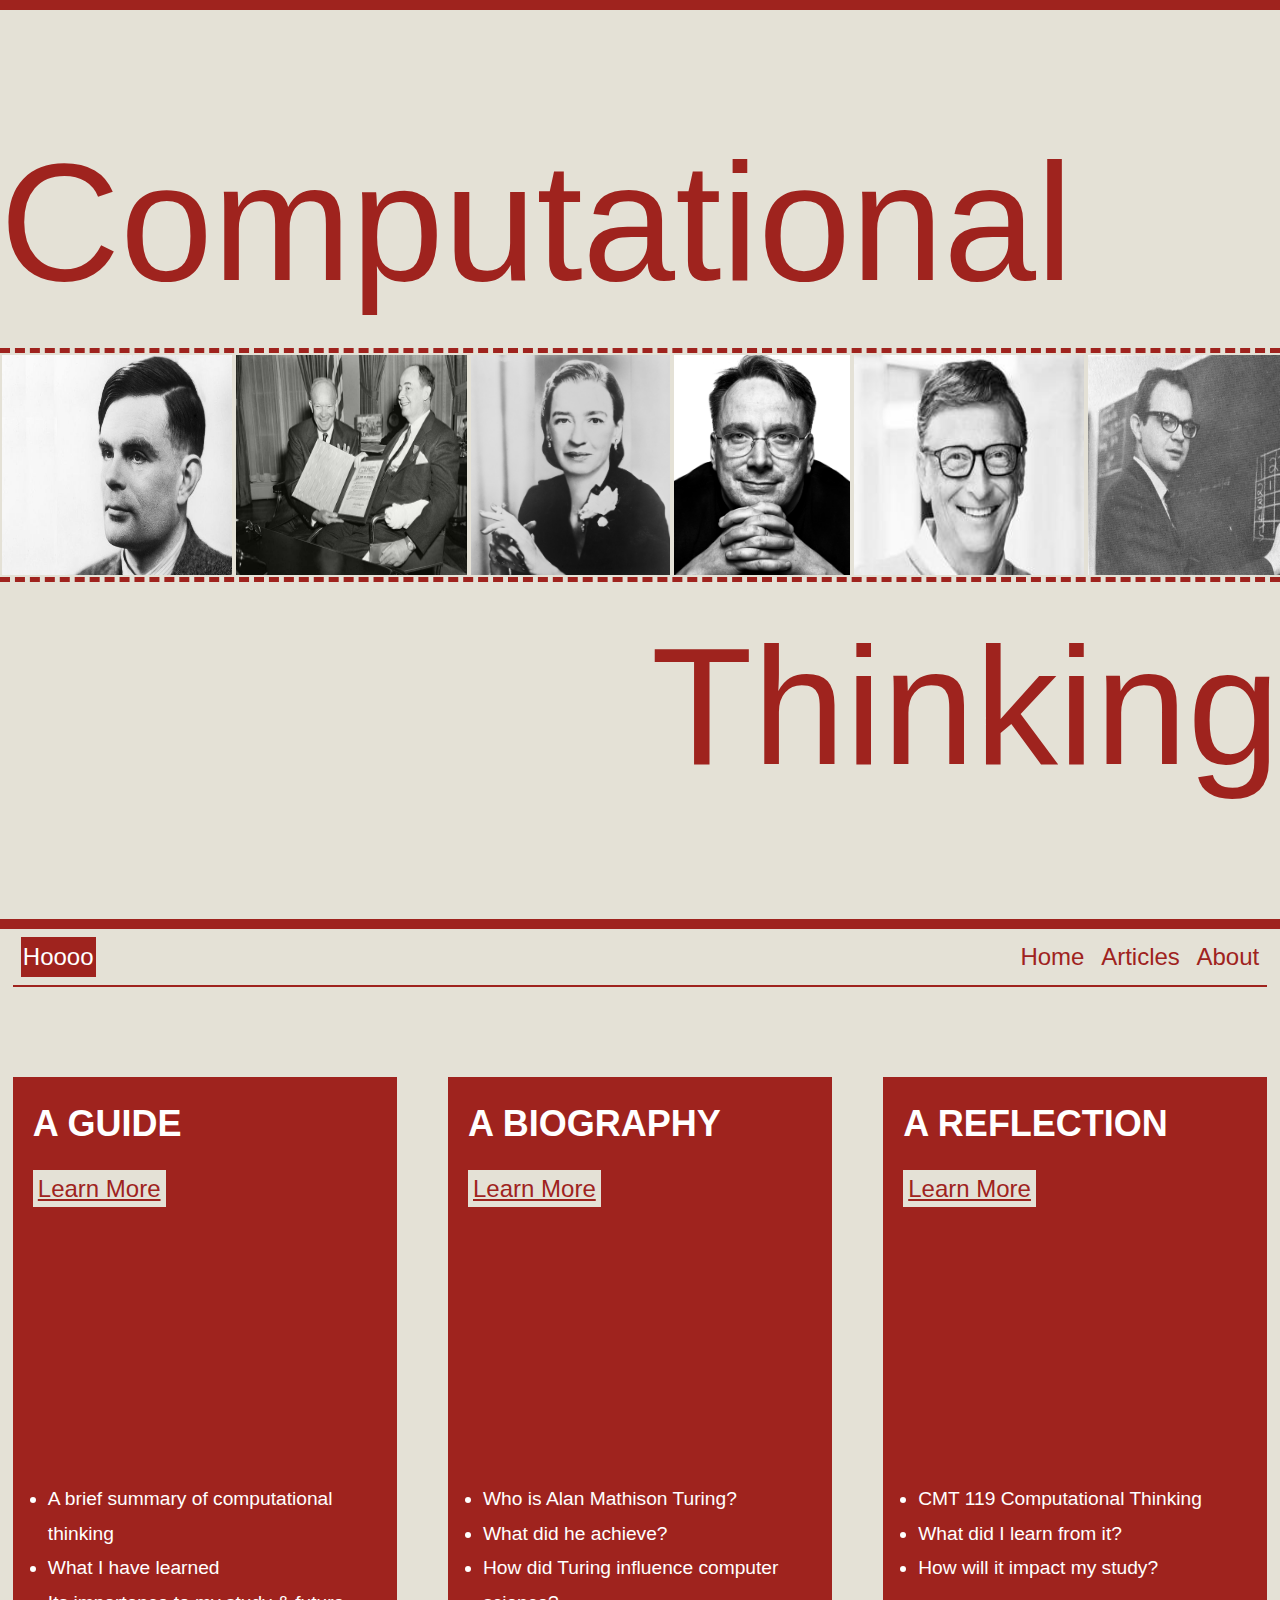
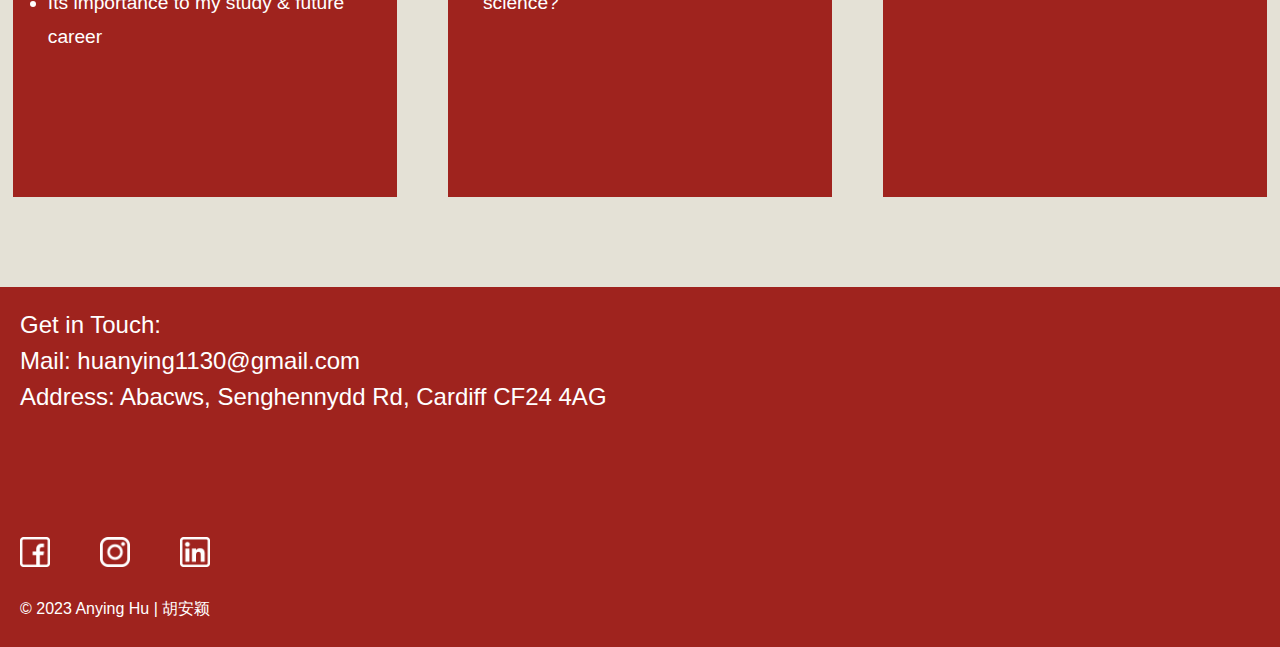
<file: index.html>
<!DOCTYPE html>
<html lang="en">
  <head>
    <link href="style.css" rel="stylesheet" />
    <meta charset="UTF-8" />
    <meta name="viewport" content="width=device-width, initial-scale=1.0" />
    <title>Document</title>
  </head>
  <body>
    <!-- bigpage -->
    <!-- <div class="test">test</div> -->
    <div class="bigpage">
      <div class="big-com-container">
        <div class="big-computational">Computational</div>
      </div>
      <div class="big-image">
        <img src="img/home/bigpage-01.jpeg" class="big-img1" />
        <img src="img/home/bigpage-02.jpeg" class="big-img2" />
        <img src="img/home/bigpage-03.jpeg" class="big-img3" />
        <img src="img/home/bigpage-04.jpeg" class="big-img4" />
        <img src="img/home/bigpage-05.jpeg" class="big-img5" />
        <img src="img/home/bigpage-06.png" class="big-img6" />
      </div>
      <div class="big-thinking">Thinking</div>
    </div>

    <!-- header -->
    <div class="header-plus">
      <header class="header">
        <div class="header-ho">Hoooo</div>
        <nav class="header-right">
          <a href="index.html" class="header-home">Home</a>
          <a href="articles.html" class="header-articles">Articles</a>
          <a href="about.html" class="header-about">About</a>
        </nav>
      </header>
    </div>

    <!-- articles -->
    <div class="articles">
      <div class="article-box">
        <h2>A GUIDE</h2>
        <a href="article1.html">Learn More</a>
        <ul class="article-describe">
          <li>A brief summary of computational thinking</li>
          <li>What I have learned</li>
          <li>Its importance to my study & future career</li>
        </ul>
      </div>
      <div class="article-box">
        <h2>A BIOGRAPHY</h2>
        <a href="article2.html">Learn More</a>
        <ul class="article-describe">
          <li>Who is Alan Mathison Turing?</li>
          <li>What did he achieve?</li>
          <li>How did Turing influence computer science?</li>
         </ul>
      </div>
      <div class="article-box">
        <h2>A REFLECTION</h2>
        <a href="article3.html">Learn More</a>
        <ul class="article-describe">
          <li>CMT 119 Computational Thinking</li>
          <li>What did I learn from it?</li>
          <li>How will it impact my study?</li>
        </ul>
      </div>
    </div>

    <!-- footer -->
    <footer class="footer">
      <div class="footer-main">
        <div class="footer-mail">
          <p>Get in Touch:</p>
          <p>Mail: huanying1130@gmail.com</p>
          <p>Address: Abacws, Senghennydd Rd, Cardiff CF24 4AG</p>
        </div>
        <div class="footer-logos">
          <a href="https://www.facebook.com/hu.anying.739"><img src="img/footer/facebook.png"/></a>
          <a href="https://www.instagram.com/annyhuuuuu/"><img src="img/footer/instagram.png"/></a>
          <a href="https://polite-taffy-2f3d79.netlify.app/"><img src="img/footer/linkedin.png"/></a>
        </div>
      </div>
      <div class="footer-footer">© 2023 Anying Hu | 胡安颖</div>
    </footer>
  </body>
</html>
</file>
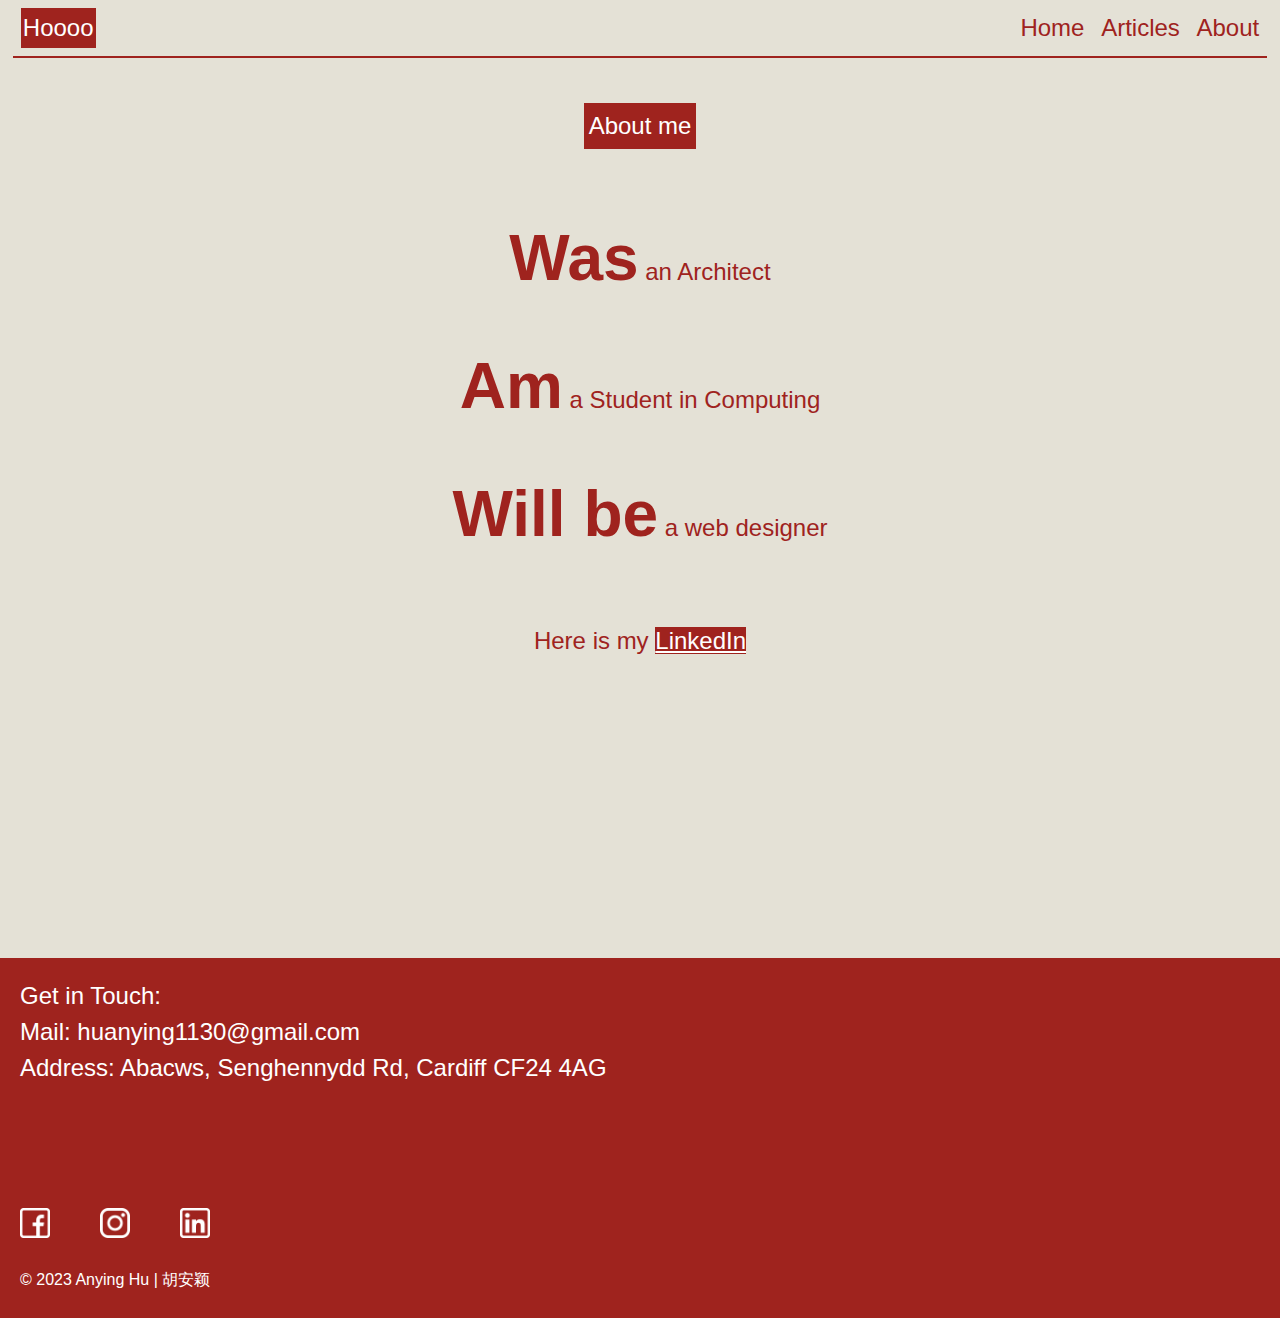
<file: about.html>
<!DOCTYPE html>
<html lang="en">
  <head>
    <link href="style.css" rel="stylesheet" />
    <meta charset="UTF-8" />
    <meta name="viewport" content="width=device-width, initial-scale=1.0" />
    <title>Document</title>
  </head>
  <body>
    <!-- header -->
    <div class="header-plus">
      <header class="header">
        <div class="header-ho">Hoooo</div>
        <nav class="header-right">
          <a href="index.html" class="header-home">Home</a>
          <a href="articles.html" class="header-articles">Articles</a>
          <a href="about.html" class="header-about">About</a>
        </nav>
      </header>
    </div>

    <!-- About me -->
    <div class="about">
      <p class="about-me">About me</p>
      <div class="about-describe">
        <p><strong class="about-time">Was</strong> an Architect</p>
        <p><strong class="about-time">Am</strong> a Student in Computing</p>
        <p><strong class="about-time">Will be</strong> a web designer</p>
      </div>
      <div class="about-here">
        <p>
          Here is my
          <a
            href="https://www.linkedin.com/in/anny-hu-09380a271/"
            class="about-linkin"
            >LinkedIn</a
          >
        </p>
      </div>
    </div>

    <!-- footer -->
    <footer class="footer">
      <div class="footer-main">
        <div class="footer-mail">
          <p>Get in Touch:</p>
          <p>Mail: huanying1130@gmail.com</p>
          <p>Address: Abacws, Senghennydd Rd, Cardiff CF24 4AG</p>
        </div>
        <div class="footer-logos">
          <a href="https://www.facebook.com/hu.anying.739"
            ><img src="img/footer/facebook.png"
          /></a>
          <a href="https://www.instagram.com/annyhuuuuu/"
            ><img src="img/footer/instagram.png"
          /></a>
          <a href="https://www.linkedin.com/in/anny-hu-09380a271/"
            ><img src="img/footer/linkedin.png"
          /></a>
        </div>
      </div>
      <div class="footer-footer">© 2023 Anying Hu | 胡安颖</div>
    </footer>
  </body>
</html>
</file>
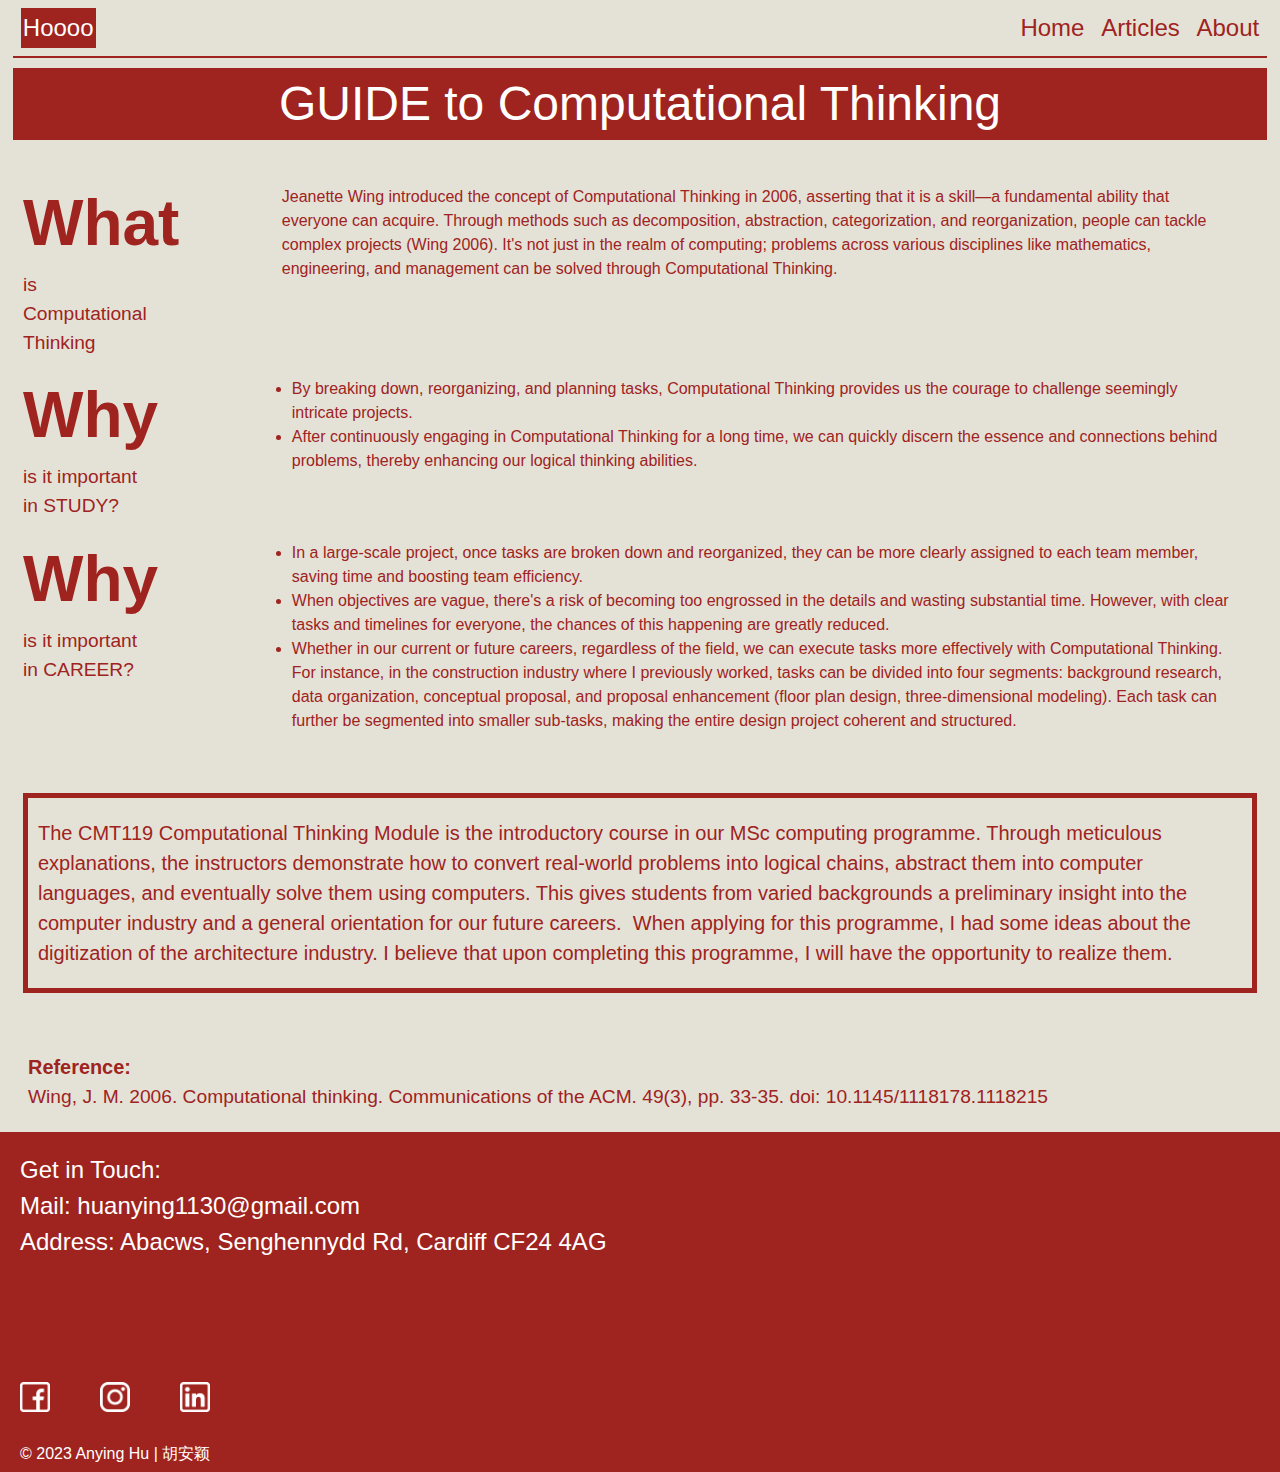
<file: article1.html>
<!DOCTYPE html>
<html lang="en">
  <head>
    <link href="style1.css" rel="stylesheet" />
    <meta charset="UTF-8" />
    <meta name="viewport" content="width=device-width, initial-scale=1.0" />
    <title>Document</title>
  </head>
  <body>
    <!-- header -->
    <div class="header-plus">
      <header class="header">
        <div class="header-ho">Hoooo</div>
        <nav class="header-right">
          <a href="index.html" class="header-home">Home</a>
          <a href="articles.html" class="header-articles">Articles</a>
          <a href="about.html" class="header-about">About</a>
        </nav>
      </header>
    </div>

    <!-- article1-main -->
    <div class="a-main-plus">
      <div class="a-main">
        <div class="a-main-header">GUIDE to Computational Thinking</div>
        <div class="a-main-section">
          <div class="a-main-sectiontitle">
            <p>What</p>
            <p>is</p>
            <p>Computational</p>
            <p>Thinking</p>
          </div>
          <div class="a-main-sectiontext">
              Jeanette Wing introduced the concept of Computational Thinking in 2006, asserting that it is a skill—a fundamental ability that everyone can acquire. Through methods such as decomposition, abstraction, categorization, and reorganization, people can tackle complex projects (Wing 2006). It's not just in the realm of computing; problems across various disciplines like mathematics, engineering, and management can be solved through Computational Thinking.
          </div>
        </div>
        <div class="a-main-section">
          <div class="a-main-sectiontitle">
            <p>Why</p>
            <p>is it important</p>
            <p>in STUDY?</p>
          </div>
          <div class="a-main-sectiontext">
            <ul>
              <li>
                By breaking down, reorganizing, and planning tasks,
                Computational Thinking provides us the courage to challenge
                seemingly intricate projects.
              </li>
              <li>
                After continuously engaging in Computational Thinking for a long
                time, we can quickly discern the essence and connections behind
                problems, thereby enhancing our logical thinking abilities.
              </li>
            </ul>
          </div>
        </div>
        <div class="a-main-section">
          <div class="a-main-sectiontitle">
            <p>Why</p>
            <p>is it important</p>
            <p>in CAREER?</p>
          </div>
          <div class="a-main-sectiontext">
            <ul>
              <li>
                In a large-scale project, once tasks are broken down and
                reorganized, they can be more clearly assigned to each team
                member, saving time and boosting team efficiency.
              </li>
              <li>
                When objectives are vague, there's a risk of becoming too
                engrossed in the details and wasting substantial time. However,
                with clear tasks and timelines for everyone, the chances of this
                happening are greatly reduced.
              </li>
              <li>
                Whether in our current or future careers, regardless of the
                field, we can execute tasks more effectively with Computational
                Thinking. For instance, in the construction industry where I
                previously worked, tasks can be divided into four segments:
                background research, data organization, conceptual proposal, and
                proposal enhancement (floor plan design, three-dimensional
                modeling). Each task can further be segmented into smaller
                sub-tasks, making the entire design project coherent and
                structured.
              </li>
            </ul>
          </div>
        </div>
        <div class="a-main-end">
            The CMT119 Computational Thinking Module is the introductory course in our MSc computing programme. Through meticulous explanations, the instructors demonstrate how to convert real-world problems into logical chains, abstract them into computer languages, and eventually solve them using computers. This gives students from varied backgrounds a preliminary insight into the computer industry and a general orientation for our future careers. 
            When applying for this programme, I had some ideas about the digitization of the architecture industry. I believe that upon completing this programme, I will have the opportunity to realize them.
        </div>
        <div class="a-references">
          <h5>Reference:</h5>
          <p>
            Wing, J. M. 2006. Computational thinking. Communications of the ACM.
            49(3), pp. 33-35. doi: 10.1145/1118178.1118215
          </p>
        </div>
      </div>
    </div>

    <!-- footer -->
    <footer class="footer">
      <div class="footer-main">
        <div class="footer-mail">
          <p>Get in Touch:</p>
          <p>Mail: huanying1130@gmail.com</p>
          <p>Address: Abacws, Senghennydd Rd, Cardiff CF24 4AG</p>
        </div>
        <div class="footer-logos">
          <a href="https://www.facebook.com/hu.anying.739"
            ><img src="img/footer/facebook.png"
          /></a>
          <a href="https://www.instagram.com/annyhuuuuu/"
            ><img src="img/footer/instagram.png"
          /></a>
          <a href="https://www.linkedin.com/in/annyhoooo/"
            ><img src="img/footer/linkedin.png"
          /></a>
        </div>
      </div>
      <div class="footer-footer">© 2023 Anying Hu | 胡安颖</div>
    </footer>
  </body>
</html>
</file>
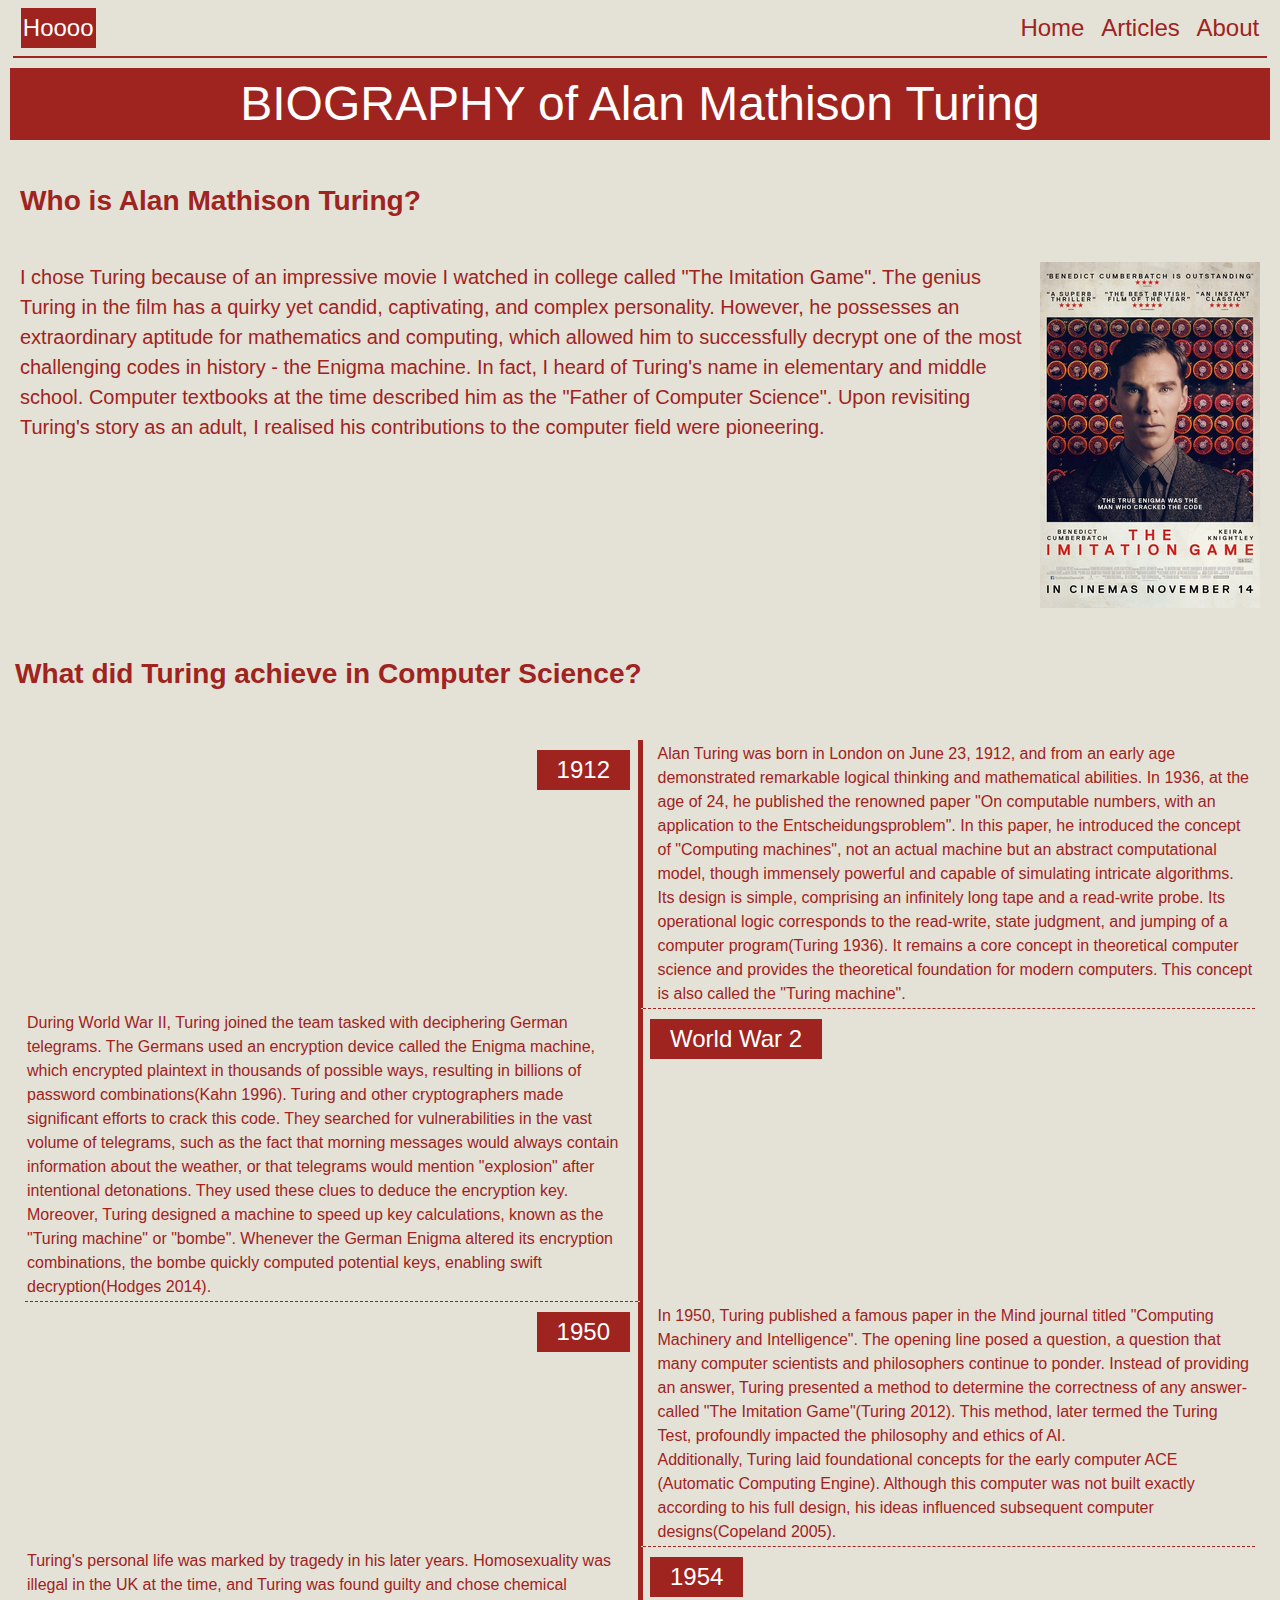
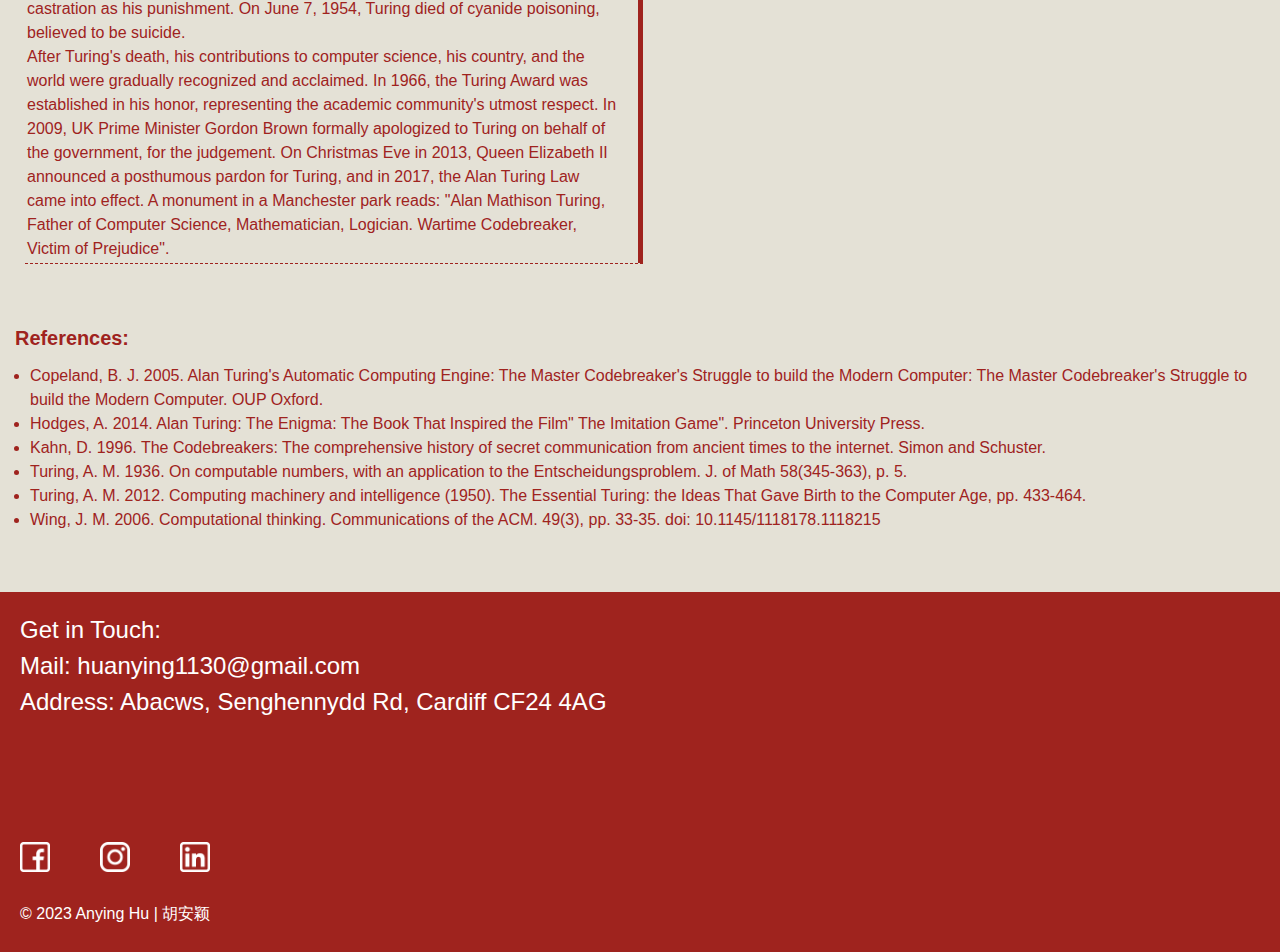
<file: article2.html>
<!DOCTYPE html>
<html lang="en">
  <head>
    <link href="style2.css" rel="stylesheet" />
    <meta charset="UTF-8" />
    <meta name="viewport" content="width=device-width, initial-scale=1.0" />
    <title>Document</title>
  </head>
  <body>
    <!-- header -->
    <div class="header-plus">
      <header class="header">
        <div class="header-ho">Hoooo</div>
        <nav class="header-right">
          <a href="index.html" class="header-home">Home</a>
          <a href="articles.html" class="header-articles">Articles</a>
          <a href="about.html" class="header-about">About</a>
        </nav>
      </header>
    </div>
    <!-- who -->
    <div class="b">
      <div class="b-title">
        <p>BIOGRAPHY of Alan Mathison Turing</p>
        <!-- <p>of</p>
        <p>Alan Mathison Turing</p> -->
      </div>
      <div class="b-who">
        <h3>Who is Alan Mathison Turing?</h3>
        <div class="b-who-content">
          <p class="b-who-text">
            I chose Turing because of an impressive movie I watched in
            college called "The Imitation Game". The genius Turing in the film
            has a quirky yet candid, captivating, and complex personality.
            However, he possesses an extraordinary aptitude for mathematics and
            computing, which allowed him to successfully decrypt one of the most
            challenging codes in history - the Enigma machine. In fact, I heard
            of Turing's name in elementary and middle school. Computer textbooks
            at the time described him as the "Father of Computer Science". Upon
            revisiting Turing's story as an adult, I realised his contributions
            to the computer field were pioneering.
          </p>
          <img src="img/article01/movie.png" />
        </div>
      </div>

      <!-- timeline -->
      <div class="b-what">
        <h3>What did Turing achieve in Computer Science?</h3>
        <div class="b-what-content">
          <div class="b-what-lefticon">1912</div>
          <div class="b-what-righttext">
              Alan Turing was born in London on June 23, 1912, and from an early
              age demonstrated remarkable logical thinking and mathematical
              abilities. In 1936, at the age of 24, he published the renowned
              paper "On computable numbers, with an application to the
              Entscheidungsproblem". In this paper, he introduced the concept of
              "Computing machines", not an actual machine but an abstract
              computational model, though immensely powerful and capable of
              simulating intricate algorithms. Its design is simple, comprising an
              infinitely long tape and a read-write probe. Its operational logic
              corresponds to the read-write, state judgment, and jumping of a
              computer program(Turing 1936). It remains a core concept in
              theoretical computer science and provides the theoretical foundation
              for modern computers. This concept is also called the "Turing
              machine".
          </div>
          <div class="b-what-lefttext">
              During World War II, Turing joined the
              team tasked with deciphering German telegrams. The Germans used an
              encryption device called the Enigma machine, which encrypted
              plaintext in thousands of possible ways, resulting in billions of
              password combinations(Kahn 1996). Turing and other cryptographers
              made significant efforts to crack this code. They searched for
              vulnerabilities in the vast volume of telegrams, such as the fact
              that morning messages would always contain information about the
              weather, or that telegrams would mention "explosion" after
              intentional detonations. They used these clues to deduce the
              encryption key. Moreover, Turing designed a machine to speed up key
              calculations, known as the "Turing machine" or "bombe". Whenever the
              German Enigma altered its encryption combinations, the bombe quickly
              computed potential keys, enabling swift decryption(Hodges 2014).
          </div>
          <div class="b-what-righticon">World War 2</div>
          <div class="b-what-lefticon">1950</div>
          <div class="b-what-righttext">
            <p>
                In 1950, Turing published a famous paper in the Mind journal
                titled "Computing Machinery and Intelligence". The opening line
                posed a question, a question that many computer scientists and
                philosophers continue to ponder. Instead of providing an answer,
                Turing presented a method to determine the correctness of any
                answer-called "The Imitation Game"(Turing 2012). This method,
                later termed the Turing Test, profoundly impacted the philosophy
                and ethics of AI.
            </p>
            <p>
                Additionally, Turing laid foundational concepts for the early
                computer ACE (Automatic Computing Engine). Although this computer
                was not built exactly according to his full design, his ideas
                influenced subsequent computer designs(Copeland 2005).
            </p>
          </div>
          <div class="b-what-lefttext">
            <p>
              Turing's personal life was marked by tragedy in his later years.
              Homosexuality was illegal in the UK at the time, and Turing was
              found guilty and chose chemical castration as his punishment. On
              June 7, 1954, Turing died of cyanide poisoning, believed to be
              suicide.
            </p>
            <p>
              After Turing's death, his contributions to computer science, his
              country, and the world were gradually recognized and acclaimed. In
              1966, the Turing Award was established in his honor, representing
              the academic community's utmost respect. In 2009, UK Prime
              Minister Gordon Brown formally apologized to Turing on behalf of the
              government, for the judgement. On Christmas Eve in 2013, Queen Elizabeth II
              announced a posthumous pardon for Turing, and in 2017, the Alan
              Turing Law came into effect. A monument in a Manchester park
              reads: "Alan Mathison Turing, Father of Computer Science,
              Mathematician, Logician. Wartime Codebreaker, Victim of
              Prejudice".
            </p>
          </div>
          <div class="b-what-righticon">1954</div>
        </div>
      </div>
      <div class="b-references">
        <h5>References:</h5>
        <ul>
          <li>
            Copeland, B. J. 2005. Alan Turing's Automatic Computing Engine: The
            Master Codebreaker's Struggle to build the Modern Computer: The
            Master Codebreaker's Struggle to build the Modern Computer. OUP
            Oxford.
          </li>
          <li>
            Hodges, A. 2014. Alan Turing: The Enigma: The Book That Inspired the
            Film" The Imitation Game". Princeton University Press.
          </li>
          <li>
            Kahn, D. 1996. The Codebreakers: The comprehensive history of secret
            communication from ancient times to the internet. Simon and
            Schuster.
          </li>
          <li>
            Turing, A. M. 1936. On computable numbers, with an application to
            the Entscheidungsproblem. J. of Math 58(345-363), p. 5.
          </li>
          <li>
            Turing, A. M. 2012. Computing machinery and intelligence (1950). The
            Essential Turing: the Ideas That Gave Birth to the Computer Age, pp.
            433-464.
          </li>
          <li>
            Wing, J. M. 2006. Computational thinking. Communications of the ACM.
            49(3), pp. 33-35. doi: 10.1145/1118178.1118215
          </li>
        </ul>
      </div>
    </div>
    <!-- footer -->
    <footer class="footer">
      <div class="footer-main">
        <div class="footer-mail">
          <p>Get in Touch:</p>
          <p>Mail: huanying1130@gmail.com</p>
          <p>Address: Abacws, Senghennydd Rd, Cardiff CF24 4AG</p>
        </div>
        <div class="footer-logos">
          <a href="https://www.facebook.com/hu.anying.739"
            ><img src="img/footer/facebook.png"
          /></a>
          <a href="https://www.instagram.com/annyhuuuuu/"
            ><img src="img/footer/instagram.png"
          /></a>
          <a href="https://www.linkedin.com/in/annyhoooo/"
            ><img src="img/footer/linkedin.png"
          /></a>
        </div>
      </div>
      <div class="footer-footer">© 2023 Anying Hu | 胡安颖</div>
    </footer>
  </body>
</html>
</file>
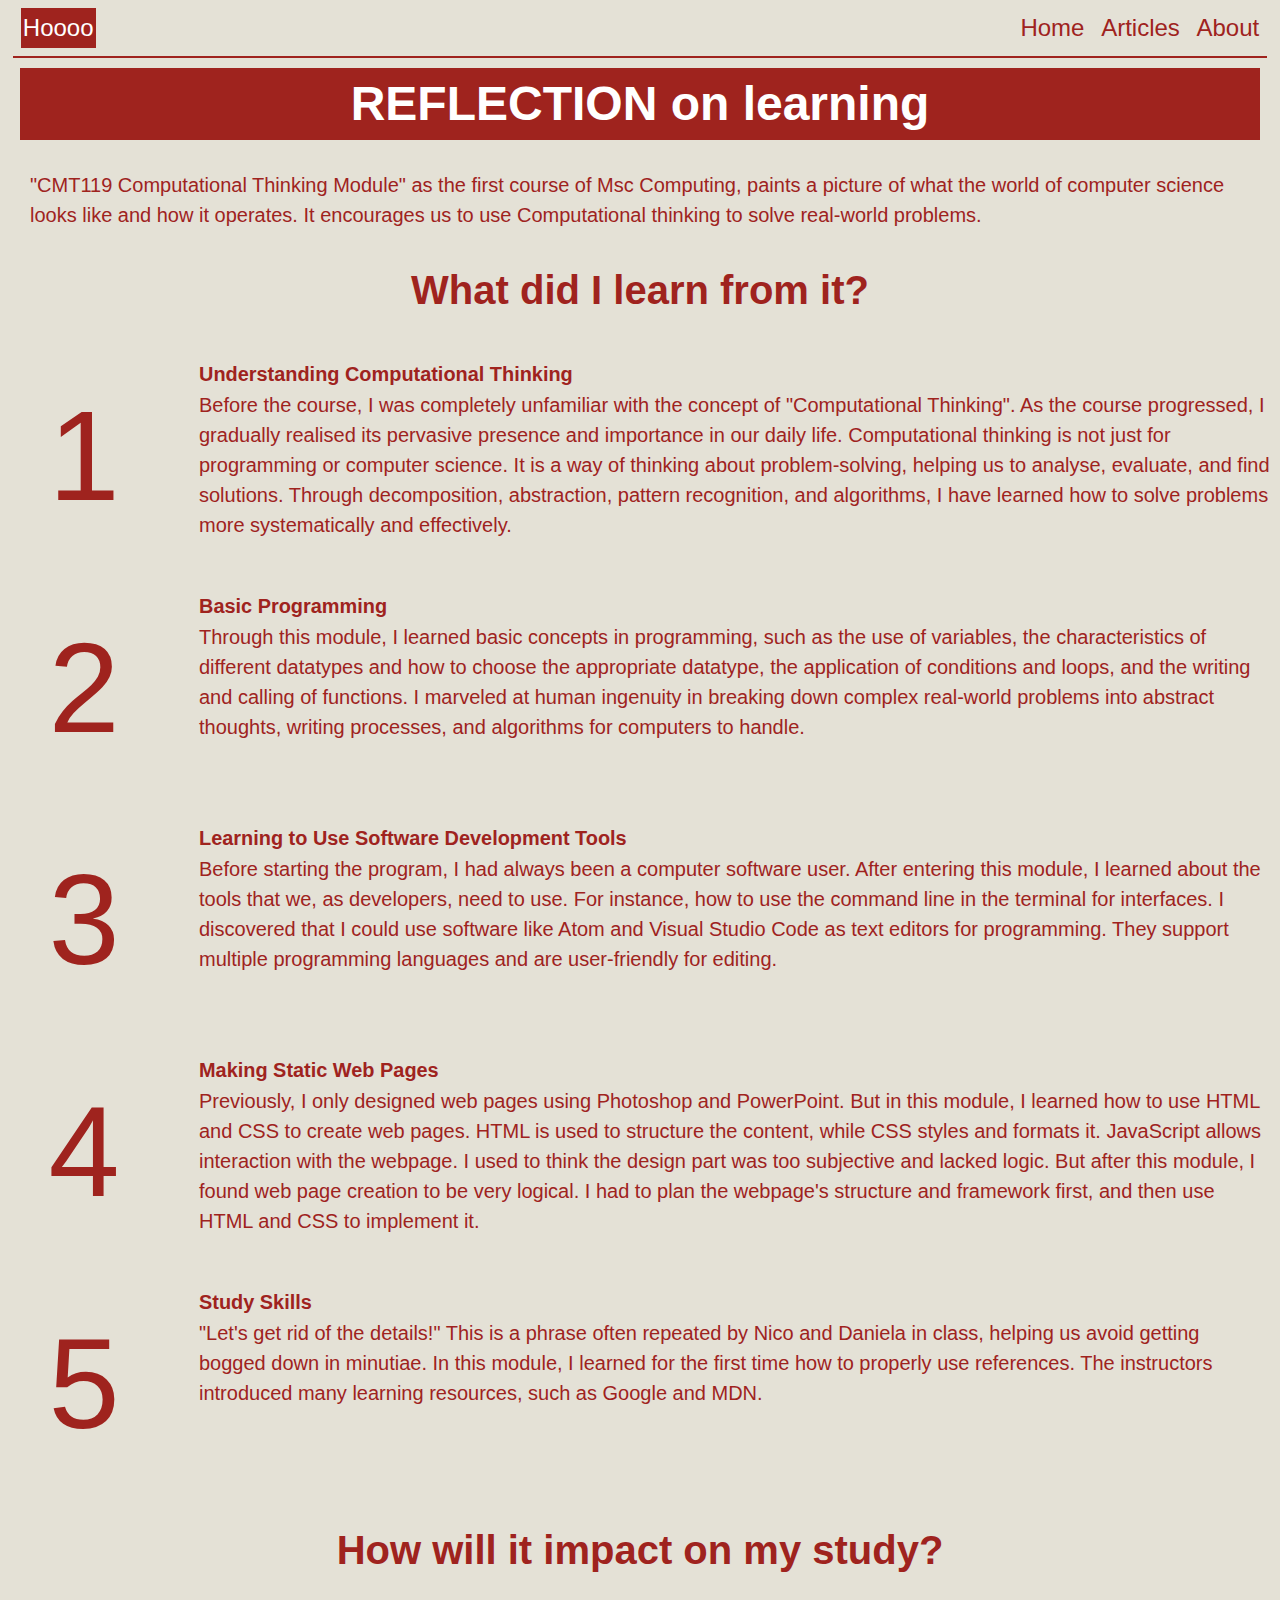
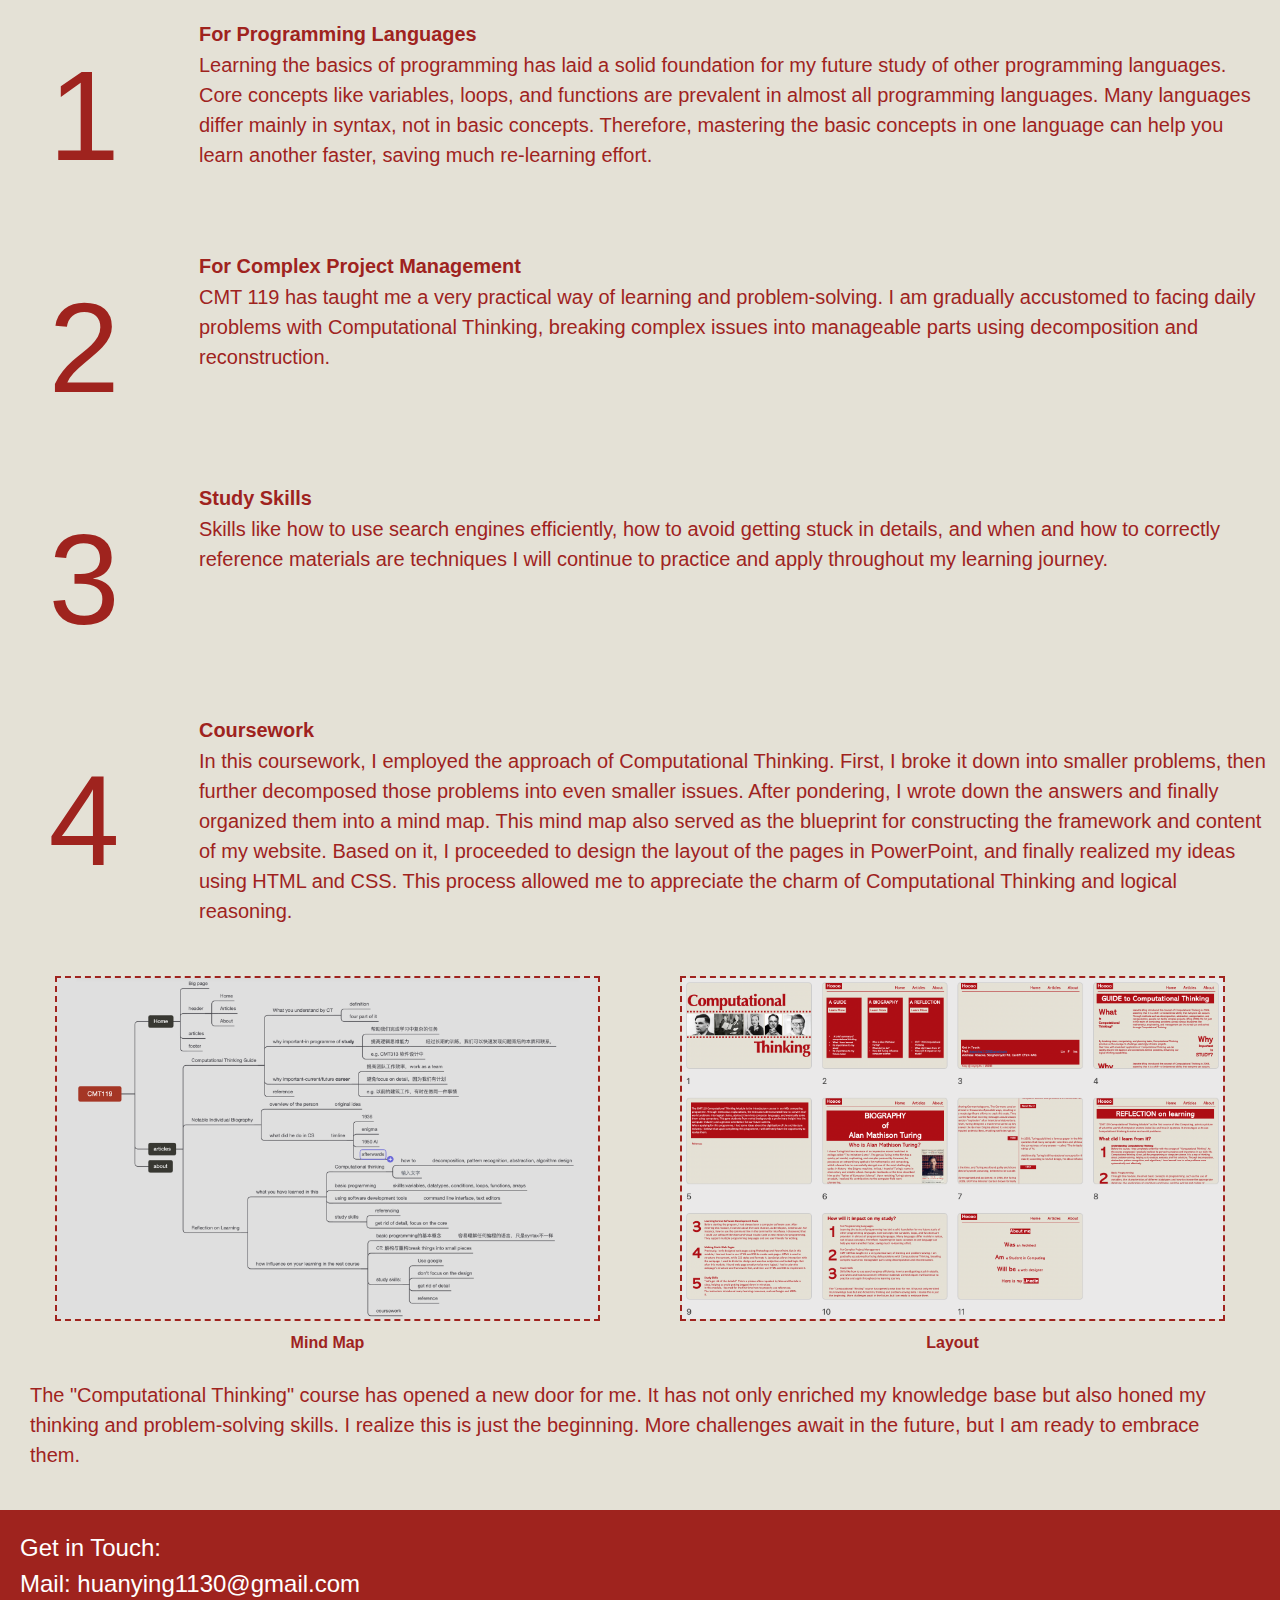
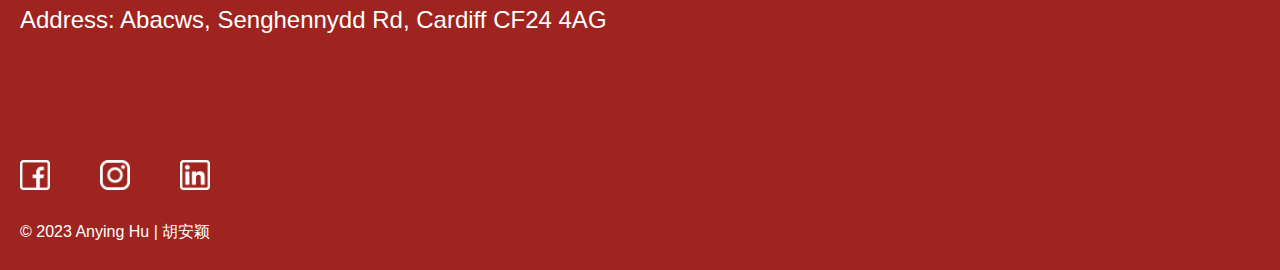
<file: article3.html>
<!DOCTYPE html>
<html lang="en">
  <head>
    <link href="style3.css" rel="stylesheet" />
    <meta charset="UTF-8" />
    <meta name="viewport" content="width=device-width, initial-scale=1.0" />
    <title>Document</title>
  </head>
  <body>
    <!-- header -->
    <div class="header-plus">
      <header class="header">
        <div class="header-ho">Hoooo</div>
        <nav class="header-right">
          <a href="index.html" class="header-home">Home</a>
          <a href="articles.html" class="header-articles">Articles</a>
          <a href="about.html" class="header-about">About</a>
        </nav>
      </header>
    </div>

    <!-- c -->
    <div class="c">
      <div class="c-title">
        <h3>REFLECTION on learning</h3>
        <p>
          "CMT119 Computational Thinking Module" as the first course of Msc
          Computing, paints a picture of what the world of computer science
          looks like and how it operates. It encourages us to use Computational
          thinking to solve real-world problems.
        </p>
      </div>
      <div class="c-content">
        <h4>What did I learn from it?</h4>
        <div class="c-content-section">
          <div class="c-content-section-num">1</div>
          <div class="c-content-section-text">
            <h5>Understanding Computational Thinking</h5>
            <p>
              Before the course, I was completely unfamiliar with the concept of
              "Computational Thinking". As the course progressed, I gradually
              realised its pervasive presence and importance in our daily life.
              Computational thinking is not just for programming or computer
              science. It is a way of thinking about problem-solving, helping us
              to analyse, evaluate, and find solutions. Through decomposition,
              abstraction, pattern recognition, and algorithms, I have learned
              how to solve problems more systematically and effectively.
            </p>
          </div>
        </div>
        <div class="c-content-section">
          <div class="c-content-section-num">2</div>
          <div class="c-content-section-text">
            <h5>Basic Programming</h5>
            <p>
              Through this module, I learned basic concepts in programming, such
              as the use of variables, the characteristics of different
              datatypes and how to choose the appropriate datatype, the
              application of conditions and loops, and the writing and calling
              of functions. I marveled at human ingenuity in breaking down
              complex real-world problems into abstract thoughts, writing
              processes, and algorithms for computers to handle.
            </p>
          </div>
        </div>
        <div class="c-content-section">
          <div class="c-content-section-num">3</div>
          <div class="c-content-section-text">
            <h5>Learning to Use Software Development Tools</h5>
            <p>
              Before starting the program, I had always been a computer software
              user. After entering this module, I learned about the tools that
              we, as developers, need to use. For instance, how to use the
              command line in the terminal for interfaces. I discovered that I
              could use software like Atom and Visual Studio Code as text
              editors for programming. They support multiple programming
              languages and are user-friendly for editing.
            </p>
          </div>
        </div>
        <div class="c-content-section">
          <div class="c-content-section-num">4</div>
          <div class="c-content-section-text">
            <h5>Making Static Web Pages</h5>
            <p>
              Previously, I only designed web pages using Photoshop and
              PowerPoint. But in this module, I learned how to use HTML and CSS
              to create web pages. HTML is used to structure the content, while
              CSS styles and formats it. JavaScript allows interaction with the
              webpage. I used to think the design part was too subjective and
              lacked logic. But after this module, I found web page creation to
              be very logical. I had to plan the webpage's structure and
              framework first, and then use HTML and CSS to implement it.
            </p>
          </div>
        </div>
        <div class="c-content-section">
          <div class="c-content-section-num">5</div>
          <div class="c-content-section-text">
            <h5>Study Skills</h5>
            <p>
              "Let's get rid of the details!" This is a phrase often repeated by
              Nico and Daniela in class, helping us avoid getting bogged down in
              minutiae. In this module, I learned for the first time how to
              properly use references. The instructors introduced many learning
              resources, such as Google and MDN.
            </p>
          </div>
        </div>

        <!-- How will it impact on my study? -->
        <h4>How will it impact on my study?</h4>
        <div class="c-content-section">
          <div class="c-content-section-num">1</div>
          <div class="c-content-section-text">
            <h5>For Programming Languages</h5>
            <p>
              Learning the basics of programming has laid a solid foundation for
              my future study of other programming languages. Core concepts like
              variables, loops, and functions are prevalent in almost all
              programming languages. Many languages differ mainly in syntax, not
              in basic concepts. Therefore, mastering the basic concepts in one
              language can help you learn another faster, saving much
              re-learning effort.
            </p>
          </div>
        </div>
        <div class="c-content-section">
          <div class="c-content-section-num">2</div>
          <div class="c-content-section-text">
            <h5>For Complex Project Management</h5>
            <p>
              CMT 119 has taught me a very practical way of learning and
              problem-solving. I am gradually accustomed to facing daily
              problems with Computational Thinking, breaking complex issues into
              manageable parts using decomposition and reconstruction.
            </p>
          </div>
        </div>
        <div class="c-content-section">
          <div class="c-content-section-num">3</div>
          <div class="c-content-section-text">
            <h5>Study Skills</h5>
            <p>
              Skills like how to use search engines efficiently, how to avoid
              getting stuck in details, and when and how to correctly reference
              materials are techniques I will continue to practice and apply
              throughout my learning journey.
            </p>
          </div>
        </div>
        <div class="c-content-section">
          <div class="c-content-section-num">4</div>
          <div class="c-content-section-text">
            <h5>Coursework</h5>
            <p>
              In this coursework, I employed the approach of Computational
              Thinking. First, I broke it down into smaller problems, then
              further decomposed those problems into even smaller issues. After
              pondering, I wrote down the answers and finally organized them
              into a mind map. This mind map also served as the blueprint for
              constructing the framework and content of my website. Based on it,
              I proceeded to design the layout of the pages in PowerPoint, and
              finally realized my ideas using HTML and CSS. This process allowed
              me to appreciate the charm of Computational Thinking and logical
              reasoning.
            </p>
          </div>
        </div>
        <div class="c-diagram">
          <div class="c-diagram-section">
            <img class="c-diagram-img" src="img/article03/mindnote.png" />
            <p class="c-diagram-text">Mind Map</p>
          </div>
          <div class="c-diagram-section">
            <img class="c-diagram-img" src="img/article03/layout.png" />
            <p class="c-diagram-text">Layout</p>
          </div>
        </div>
        <p class="c-end">
          The "Computational Thinking" course has opened a new door for me. It
          has not only enriched my knowledge base but also honed my thinking and
          problem-solving skills. I realize this is just the beginning. More
          challenges await in the future, but I am ready to embrace them.
        </p>
      </div>
    </div>

    <!-- footer -->
    <footer class="footer">
      <div class="footer-main">
        <div class="footer-mail">
          <p>Get in Touch:</p>
          <p>Mail: huanying1130@gmail.com</p>
          <p>Address: Abacws, Senghennydd Rd, Cardiff CF24 4AG</p>
        </div>
        <div class="footer-logos">
          <a href="https://www.facebook.com/hu.anying.739"
            ><img src="img/footer/facebook.png"
          /></a>
          <a href="https://www.instagram.com/annyhuuuuu/"
            ><img src="img/footer/instagram.png"
          /></a>
          <a href="https://www.linkedin.com/in/annyhoooo/"
            ><img src="img/footer/linkedin.png"
          /></a>
        </div>
      </div>
      <div class="footer-footer">© 2023 Anying Hu | 胡安颖</div>
    </footer>
  </body>
</html>
</file>
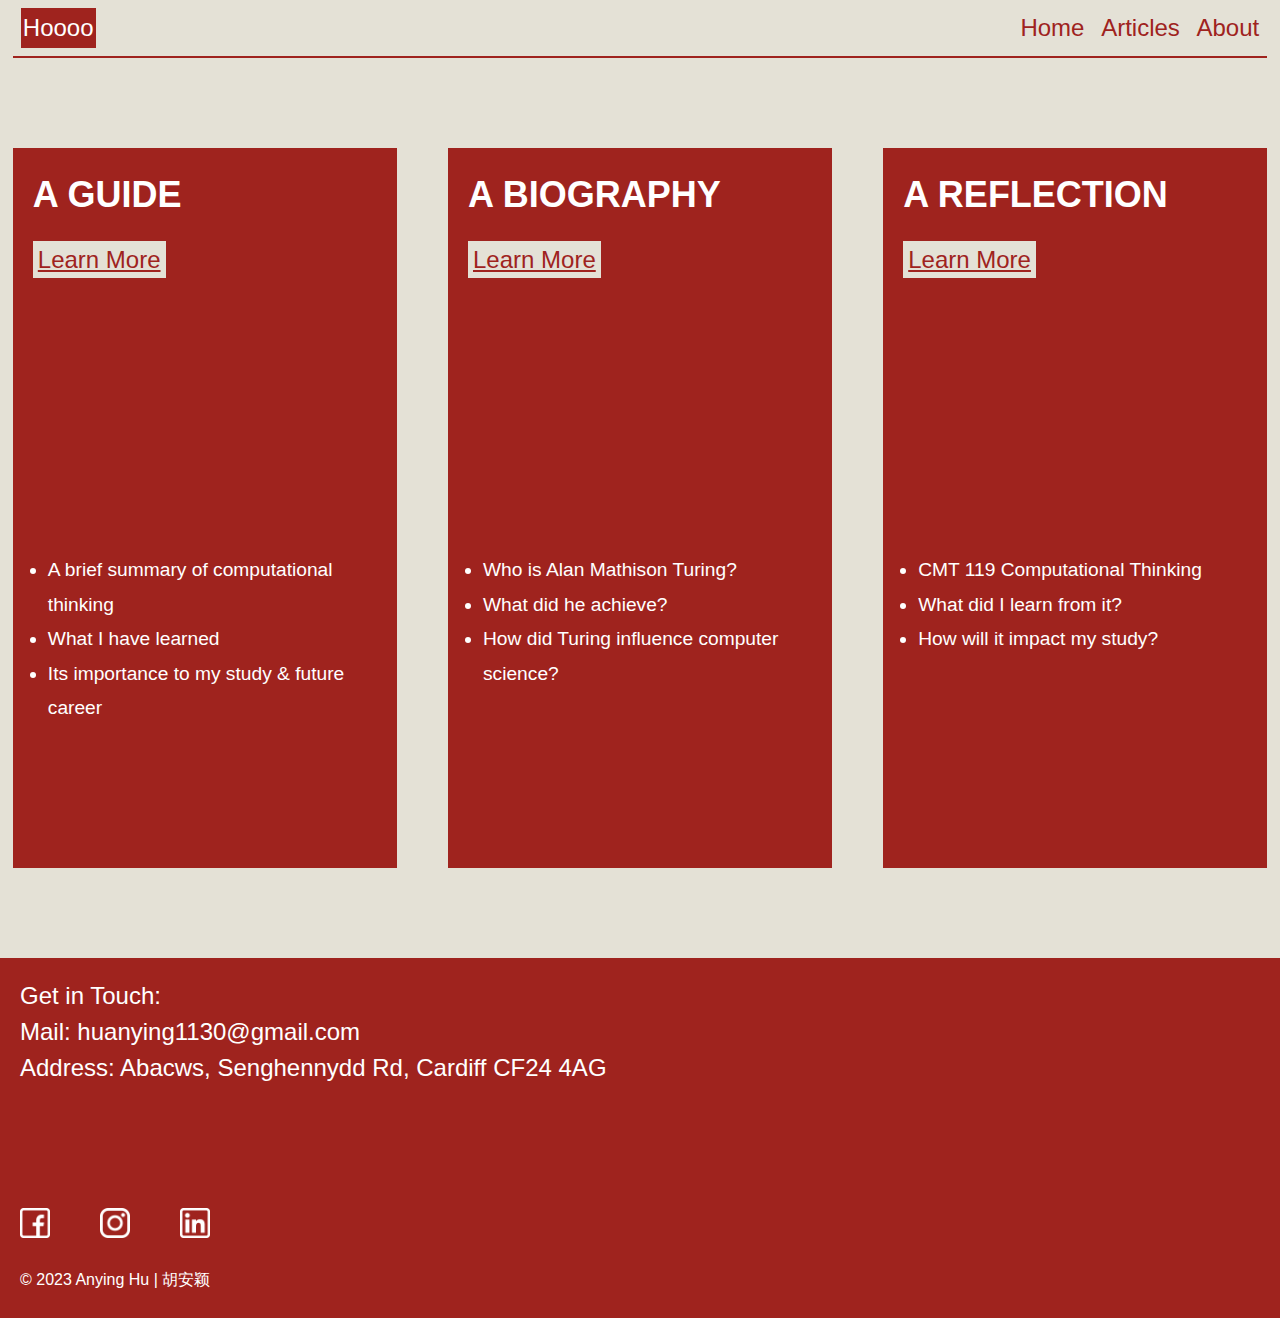
<file: articles.html>
<!DOCTYPE html>
<html lang="en">
  <head>
    <link href="style.css" rel="stylesheet" />
    <meta charset="UTF-8" />
    <meta name="viewport" content="width=device-width, initial-scale=1.0" />
    <title>Document</title>
  </head>
  <body>

    <!-- header -->
    <div class="header-plus">
      <header class="header">
        <div class="header-ho">Hoooo</div>
        <nav class="header-right">
          <a href="index.html" class="header-home">Home</a>
          <a href="articles.html" class="header-articles">Articles</a>
          <a href="about.html" class="header-about">About</a>
        </nav>
      </header>
    </div>

    <!-- articles -->
    <div class="articles">
      <div class="article-box">
        <h2>A GUIDE</h2>
        <a href="article1.html">Learn More</a>
        <ul class="article-describe">
          <li>A brief summary of computational thinking</li>
          <li>What I have learned</li>
          <li>Its importance to my study & future career</li>
        </ul>
      </div>
      <div class="article-box">
        <h2>A BIOGRAPHY</h2>
        <a href="article2.html">Learn More</a>
        <ul class="article-describe">
          <li>Who is Alan Mathison Turing?</li>
          <li>What did he achieve?</li>
          <li>How did Turing influence computer science?</li>
      </div>
      <div class="article-box">
        <h2>A REFLECTION</h2>
        <a href="article3.html">Learn More</a>
        <ul class="article-describe">
          <li>CMT 119 Computational Thinking</li>
          <li>What did I learn from it?</li>
          <li>How will it impact my study?</li>
      </div>
    </div>


    <!-- footer -->
    <footer class="footer">
      <div class="footer-main">
        <div class="footer-mail">
          <p>Get in Touch:</p>
          <p>Mail: huanying1130@gmail.com</p>
          <p>Address: Abacws, Senghennydd Rd, Cardiff CF24 4AG</p>
        </div>
        <div class="footer-logos">
          <a href="https://www.facebook.com/hu.anying.739"><img src="img/footer/facebook.png"/></a>
          <a href="https://www.instagram.com/annyhuuuuu/"><img src="img/footer/instagram.png"/></a>
          <a href="https://www.linkedin.com/in/annyhoooo/"><img src="img/footer/linkedin.png"/></a>
        </div>
      </div>
      <div class="footer-footer">© 2023 Anying Hu | 胡安颖</div>
    </footer>
  </body>
</html>
</file>
<file: style.css>
* {
  font-family: Arial, Helvetica, sans-serif;
  box-sizing: border-box;
  margin: 0;
  padding: 0;
  /* background-color: rgb(228, 225, 214); */
  color: rgb(159, 35, 30);
}
body {
  line-height: 1.5;
  font-size: 1.5rem;
}

/* bigpage */

/* .test {
  width: 720px;
  background-color: green;
} */
.bigpage {
  width: 100vw;
  font-size: 13vw;
  background-color: rgb(228, 225, 214);
  min-height: 100vh;
  border-bottom: 10px solid rgb(159, 35, 30);
  border-top: 10px solid rgb(159, 35, 30);
}
.big-com-container {
  min-height: 37.5vh;
  position: relative;
}
.big-computational {
  position: absolute;
  left: 0;
  bottom: 0;
}
.big-thinking {
  min-height: 37.5vh;
  text-align: end;
}
.big-image {
  display: flex;
  height: 26vh;
  width: 100%;
  border-top: 5px dashed rgb(159, 35, 30);
  border-bottom: 5px dashed rgb(159, 35, 30);
}
.big-image img {
  width: 18%;
  margin: 2px;
}

/* header */
.header-plus {
  background-color: rgb(228, 225, 214);
}
.header {
  display: flex;
  justify-content: space-between;
  align-items: center;
  padding: 8px 8px;
  border-bottom: 2px solid rgb(159, 35, 30);
  margin: 0 1%;
}
.header-ho {
  background-color: rgb(159, 35, 30);
  color: white;
  padding: 2px;
}
.header-home,
.header-articles,
.header-about {
  margin-left: 10px;
  text-decoration: none;
}

.header-home:hover,
.header-articles:hover,
.header-about:hover {
  background-color: rgb(159, 35, 30);
  color: white;
}

/* articles */

.articles {
  display: flex;
  height: 100vh;
  justify-content: space-between;
  background-color: rgb(228, 225, 214);
  align-items: center;
}
.article-box {
  background-color: rgb(159, 35, 30);
  padding: 20px;
  height: 80vh;
  width: 30vw;
  position: relative;
  margin: 0 1%;
}
.article-box h2 {
  color: white;
  margin-bottom: 20px;
}
.article-box a {
  background-color: rgb(228, 225, 214);
  color: rgb(159, 35, 30);
  padding: 5px;
}
.article-box ul {
    margin-top: 25vh;
    margin-left: 15px;
    position:absolute;
    top:25%;
}
.article-box ul li {
  color: white;
  font-size: 1.2rem;
  line-height: 1.8;
}
/* About me */

.about {
  height: 100vh;
  background-color: rgb(228, 225, 214);
  text-align: center;
}
.about-me {
  background-color: rgb(159, 35, 30);
  color: white;
  display: inline-block;
  padding: 5px;
  margin: 5vh;
}
.about-describe {
  line-height: 2;
}
.about-time {
  font-size: 4rem;
  font-weight: bold;
}
.about-here {
  margin-top: 5vh;
}
.about-linkin {
  background-color: rgb(159, 35, 30);
  color: white;
}
/* footer */
.footer {
  min-height: 40vh;
  width: 100vw;
  position: absolute;
  background-color: rgb(159, 35, 30);
  color: white;
}

.footer-main {
  position: relative;
  height: 30vh;
  margin: 20px;
}

.footer-mail p {
  color: white;
}
.footer-footer {
  color: white;
  font-size: 1rem;
  margin: 0 20px;
}
.footer-logos {
  position: absolute;
  bottom: 0;
  display: flex;
  gap: 50px;
}
.footer-logos a img {
  width: 30px;
}
@media (max-width: 960px) {
  /* big-image */
  .big-img6 {
    display: none;
  }
  .big-image img {
    width: 20%;
  }
  /* articles */
  .articles {
    display: block;
    padding: 50px;
    height: auto;
  }
  .article-box {
    width: 80vw;
    text-align: center;
    margin-left: auto;
    margin-right: auto;
  }
  .article-box:nth-child(2) {
    margin: 20px auto;
  }
  .article-box ul {
    list-style: none;
    position:unset;
  }
}
@media (max-width: 720px){
    .big-img5, .big-img6{
        display:none;
    }
    .big-image img{
        width:25%;
    }
}
</file>
<file: style1.css>
* {
  font-family: Arial, Helvetica, sans-serif;
  box-sizing: border-box;
  margin: 0;
  padding: 0;
  /* background-color: rgb(228, 225, 214); */
  color: rgb(159, 35, 30);
}
body {
  line-height: 1.5;
  font-size: 1.5rem;
}

/* header */
.header-plus {
  background-color: rgb(228, 225, 214);
}
.header {
  display: flex;
  justify-content: space-between;
  align-items: center;
  padding: 8px 8px;
  border-bottom: 2px solid rgb(159, 35, 30);
  margin: 0 1%;
}
.header-ho {
  background-color: rgb(159, 35, 30);
  color: white;
  padding: 2px;
}
.header-home,
.header-articles,
.header-about {
  margin-left: 10px;
  text-decoration: none;
}

.header-home:hover,
.header-articles:hover,
.header-about:hover {
  background-color: rgb(159, 35, 30);
  color: white;
}

/* footer */
.footer {
  min-height: 40vh;
  width: 100vw;
  position: absolute;
  background-color: rgb(159, 35, 30);
  color: white;
  border-top: 20px solid rgb(228, 225, 214);
}

.footer-main {
  position: relative;
  height: 30vh;
  margin: 20px;
}

.footer-mail p {
  color: white;
}
.footer-footer {
  color: white;
  font-size: 1rem;
  margin: 0 20px;
}
.footer-logos {
  position: absolute;
  bottom: 0;
  display: flex;
  gap: 50px;
}
.footer-logos a img {
  width: 30px;
}

/* article1 -a */

.a-main-plus {
  background-color: rgb(228, 225, 214);
}
.a-main {
  margin: 0 13px;
}
.a-main-header {
  border-top: 10px solid rgb(228, 225, 214);
  background-color: rgb(159, 35, 30);
  color: white;
  text-align: center;
  font-size: 3rem;
  margin-bottom: 5vh;
}
.a-main-section {
  display: flex;
  margin: 20px 10px;
  align-items: start;
}
.a-main-sectiontitle {
  /* background-color: rgb(159, 35, 30); */
  font-size: 1.5rem;
  flex: 1;
}
.a-main-sectiontitle p {
  font-size: 1.2rem;
  line-height: 1.5;
}
.a-main-sectiontitle :first-child {
  font-size: 4rem;
  font-weight: bold;
  margin-top: -10px;
}
.a-main-sectiontext {
  font-size: 1rem;
  flex: 4;
  margin-right: 20px;
  margin-left: 20px;
}

.a-main-sectiontext ul {
  margin-left: 10px;
}
.a-main-end {
  font-size: smaller;
  padding: 20px 10px;
  border: 5px solid rgb(159, 35, 30);
  margin: 60px 10px;
}
.a-references {
  padding: 0 15px;
}
.a-references p {
  font-size: 1.2rem;
}
</file>
<file: style2.css>
* {
  font-family: Arial, Helvetica, sans-serif;
  box-sizing: border-box;
  margin: 0;
  padding: 0;
  /* background-color: rgb(228, 225, 214); */
  color: rgb(159, 35, 30);
}
body {
  line-height: 1.5;
  font-size: 1.5rem;
}

/* header */
.header-plus {
  background-color: rgb(228, 225, 214);
}
.header {
  display: flex;
  justify-content: space-between;
  align-items: center;
  padding: 8px 8px;
  border-bottom: 2px solid rgb(159, 35, 30);
  margin: 0 1%;
}
.header-ho {
  background-color: rgb(159, 35, 30);
  color: white;
  padding: 2px;
}
.header-home,
.header-articles,
.header-about {
  margin-left: 10px;
  text-decoration: none;
}

.header-home:hover,
.header-articles:hover,
.header-about:hover {
  background-color: rgb(159, 35, 30);
  color: white;
}

/* footer */
.footer {
  min-height: 40vh;
  width: 100vw;
  position: absolute;
  background-color: rgb(159, 35, 30);
  color: white;
}

.footer-main {
  position: relative;
  height: 30vh;
  margin: 20px;
}

.footer-mail p {
  color: white;
}
.footer-footer {
  color: white;
  font-size: 1rem;
  margin: 0 20px;
}
.footer-logos {
  position: absolute;
  bottom: 0;
  display: flex;
  gap: 50px;
}
.footer-logos a img {
  width: 30px;
}
/* article2 -b */
.b {
  background-color: rgb(228, 225, 214);
}
.b-title {
  margin: 0 10px;
  border-top: 10px solid rgb(228, 225, 214);
  background-color: rgb(159, 35, 30);
}
.b-title p {
  color: white;
  font-size: 3rem;
  text-align: center;
}

.b-who {
  margin: 20px 10px;
}
.b-who h3 {
  margin: 40px 10px;
  /* text-align: center; */
}
.b-who-content {
  display: flex;
  gap: 10px;
  margin: 20px 10px;
}
.b-who-text {
  font-size: smaller;
  margin-bottom: 5vh;
}

.b-who-content img {
  min-height: 10vh;
  align-self: center;
  flex: 1 1 auto;
}
.b-what {
  border-bottom: 50px solid rgb(228, 225, 214);
}
.b-what h3 {
  margin: 5vh 15px;
  /* text-align: center; */
}
.b-what-content {
  display: grid;
  margin: 10px;
  grid-template-columns: 1fr 1fr;
}

.b-what-lefticon {
  background-color: rgb(159, 35, 30);
  color: white;
  justify-self: end;
  align-self: flex-start;
  padding: 2px 20px;
  margin: 10px;
}

.b-what-righttext {
  font-size: 1rem;
  align-self: center;
  border-left: 5px solid rgb(159, 35, 30);
  padding: 2px 15px;
  padding-right: 2px;
  margin: 0 -2.5px;
  margin-right: 15px;
  border-bottom: 1px dashed rgb(159, 35, 30);
}
.b-what-righticon {
  background-color: rgb(159, 35, 30);
  color: white;
  justify-self: start;
  align-self: flex-start;
  padding: 2px 20px;
  margin: 10px;
}

.b-what-lefttext {
  font-size: 1rem;
  align-self: center;
  justify-self: end;
  border-right: 5px solid rgb(159, 35, 30);
  border-bottom: 1px dashed rgb(159, 35, 30);
  padding: 2px 15px;
  padding-left: 2px;
  margin: 0 -2.5px;
  margin-left: 15px;
}

.b-references {
  padding: 0 15px;
}
.b-references ul {
  font-size: 1rem;
  border-bottom: 50px solid rgb(228, 225, 214);
  padding: 10px 15px;
  padding-right: 0;
}
</file>
<file: style3.css>
* {
  font-family: Arial, Helvetica, sans-serif;
  box-sizing: border-box;
  margin: 0;
  padding: 0;
  /* background-color: rgb(228, 225, 214); */
  color: rgb(159, 35, 30);
}
body {
  line-height: 1.5;
  font-size: 1.5rem;
}

/* header */
.header-plus {
  background-color: rgb(228, 225, 214);
}
.header {
  display: flex;
  justify-content: space-between;
  align-items: center;
  padding: 8px 8px;
  border-bottom: 2px solid rgb(159, 35, 30);
  margin: 0 1%;
}
.header-ho {
  background-color: rgb(159, 35, 30);
  color: white;
  padding: 2px;
}
.header-home,
.header-articles,
.header-about {
  margin-left: 10px;
  text-decoration: none;
}

.header-home:hover,
.header-articles:hover,
.header-about:hover {
  background-color: rgb(159, 35, 30);
  color: white;
}

/* footer */
.footer {
  min-height: 40vh;
  width: 100vw;
  position: absolute;
  background-color: rgb(159, 35, 30);
  color: white;
}

.footer-main {
  position: relative;
  height: 30vh;
  margin: 20px;
}

.footer-mail p {
  color: white;
}
.footer-footer {
  color: white;
  font-size: 1rem;
  margin: 0 20px;
}
.footer-logos {
  position: absolute;
  bottom: 0;
  display: flex;
  gap: 50px;
}
.footer-logos a img {
  width: 30px;
}

.c {
  background-color: rgb(228, 225, 214);
}
.c-title {
  margin: 0 20px;
  border-top: 10px solid rgb(228, 225, 214);
}
.c-title h3 {
  background-color: rgb(159, 35, 30);
  color: white;
  font-size: 3rem;
  text-align: center;
}
.c-title p {
  font-size: smaller;
  margin: 30px 10px;
}
.c-content h4 {
  font-size: 2.5rem;
  text-align: center;
}
.c-content-section {
  display: flex;
  margin: 40px 10px;
}
.c-content-section-num {
  flex: 1;
  font-size: 8rem;
  align-self: center;
  margin-left: 3vw;
}
.c-content-section-text {
  width: 85%;
}
.c-content-section-text h5 {
  font-weight: bold;
}
.c-content-section-text p {
  font-size: smaller;
}
.c-diagram {
  display: flex;
  /* width: 100vw; */
  justify-content: space-between;
  margin: 15px;
}
.c-diagram-section {
  text-align: center;
  width: 50%;
  padding: 10px;
}

.c-diagram-img {
  border: 2px dashed rgb(159, 35, 30);
  width: 90%;
}
.c-diagram-text {
  font-size: 1rem;
  font-weight: bold;
}
.c-end {
  font-size: smaller;
  margin: 0 30px;
  border-bottom: 40px solid rgb(228, 225, 214);
}

@media (max-width: 960px) {
  .c-diagram {
    display: block;
  }
  .c-diagram-section {
    width: 100vw;
  }
  .c-diagram-img {
    width: 80%;
    height: auto;
  }
}
</file>
